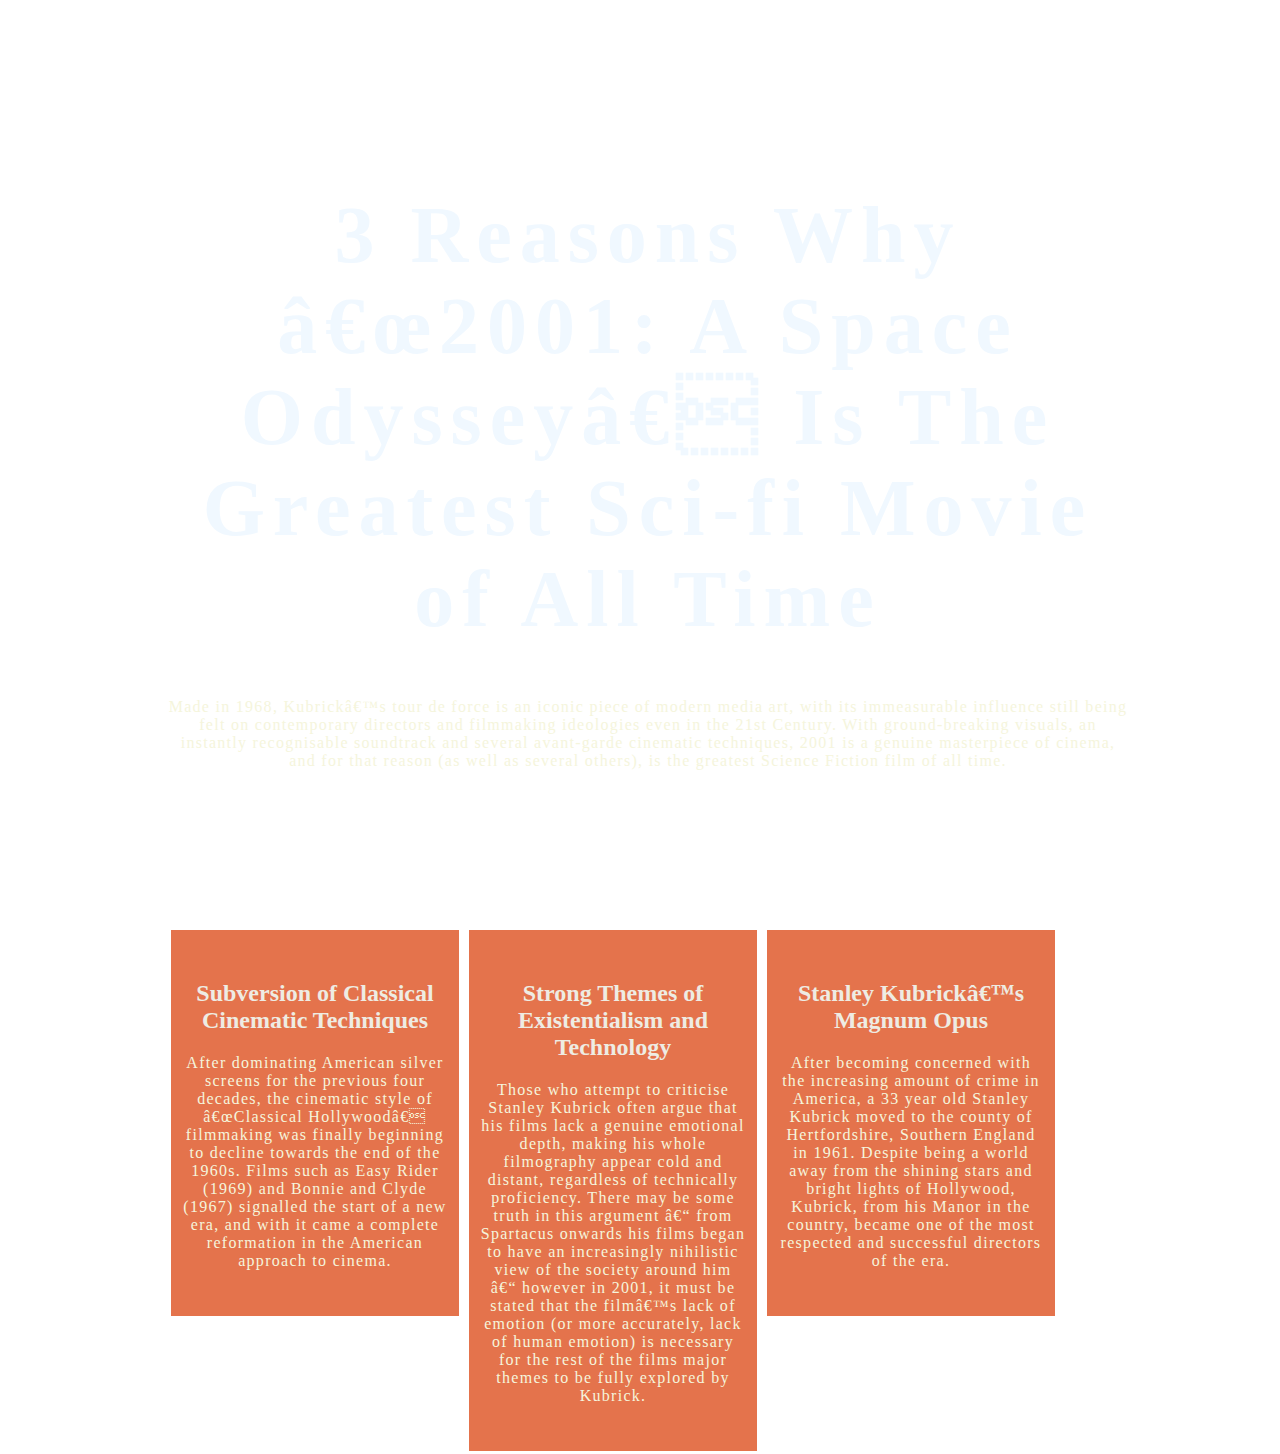
<file: 2-index.html>
<!DOCTYPE html>
<html>
    <head>
        <title>KUBRICK</title>
        <meta charset="=utf-8" />
        <link href="https://fonts.googleapis.com/css?family=Abel|Amatic+SC|Raleway:100,200,300,400,500,600,700,800,900" rel="stylesheet">
    </head>
    
    <style>
asdasd
        body {
            font-family: Arial, Helvetica, sans-serif;
            background-color: gold;
            margin: 0px;
            padding: 0px;
            width: 100%;
            height: 100%;     }

        h1, h2, p {
            text-align: center;
        }    
        
        h1 {
            color: aliceblue;
            font-size: 80px;
            letter-spacing: 0.1em;
        }

        h2 {
            color:rgb(238, 236, 227);
        }

        p {
            color: beige;
            letter-spacing: 0.08em;
        }




        .cover {
            background: url("https://assets.forwardcdn.com/images/cropped/1-kubrick-2001-1468951031.jpg?1468951042")
            no-repeat center center;
            background-size: cover;
            background-attachment: fixed;
            width: 100%;
            height: 100%;
            position: absolute;
            padding-top: 10%;
            padding-bottom: 10%;
        }

        .class {
            width: 75%;
            height: auto;
            position: absolute;
            left: 0;
            right: 0;
            margin-bottom: 10%;
            margin: auto;
        }

        .cover-content {
            box-sizing: border-box;
            background-color: rgba(216, 55, 0, 0.7);
            position: relative;
            text-align: center;
            width: 30%;
            height: auto;
            margin: 3px;
            padding: 0px;
            display: inline-table;
            padding: 30px 10px 30px 10px;
            margin-top: 15%


        }

    

        </style>
    
    
    <body>

        <div class="cover">
        <div class="class">

        <h1>3 Reasons Why “2001: A Space Odyssey” Is The Greatest Sci-fi Movie of All Time
</h1>
        <p> Made in 1968, Kubrick’s tour de force is an iconic piece of modern media art, with its immeasurable influence still
        being felt on contemporary directors and filmmaking ideologies even in the 21st Century. With ground-breaking visuals, an instantly recognisable soundtrack and several avant-garde cinematic techniques, 2001
        is a genuine masterpiece of cinema, and for that reason (as well as several others), is the greatest Science Fiction
        film of all time.
 </p>
 

        <div class="cover-content">
        <h2> Subversion of Classical Cinematic Techniques </h2>
        <p> After dominating American silver screens for the previous four decades, the cinematic style of “Classical Hollywood”
        filmmaking was finally beginning to decline towards the end of the 1960s. Films such as Easy Rider (1969) and Bonnie
        and Clyde (1967) signalled the start of a new era, and with it came a complete reformation in the American approach to
        cinema.
</p>
</div>

       <div class="cover-content">
        <h2> Strong Themes of Existentialism and Technology </h2>
        <p>Those who attempt to criticise Stanley Kubrick often argue that his films lack a genuine emotional depth, making his
        whole filmography appear cold and distant, regardless of technically proficiency. There may be some truth in this
        argument – from Spartacus onwards his films began to have an increasingly nihilistic view of the society around him –
        however in 2001, it must be stated that the film’s lack of emotion (or more accurately, lack of human emotion) is
        necessary for the rest of the films major themes to be fully explored by Kubrick.
</p>
</div>

        <div class="cover-content">
        <h2> Stanley Kubrick’s Magnum Opus </h2>
        <p> After becoming concerned with the increasing amount of crime in America, a 33 year old Stanley Kubrick moved to the
        county of Hertfordshire, Southern England in 1961. Despite being a world away from the shining stars and bright lights
        of Hollywood, Kubrick, from his Manor in the country, became one of the most respected and successful directors of the
        era.
</p>
</div>
</div>
</div>












        </body>




</html>
</file>
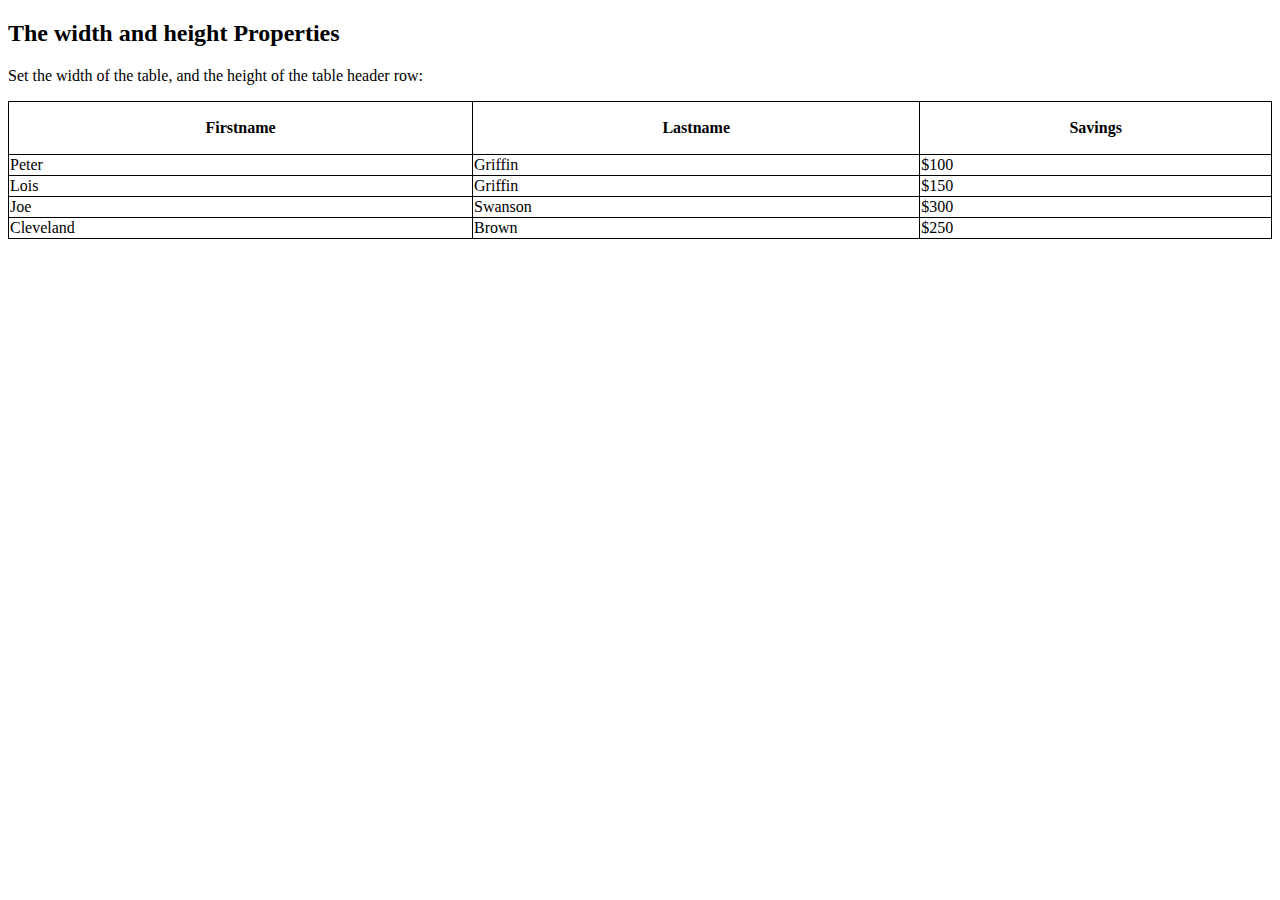
<file: table-deneme.html>
<!DOCTYPE html>
<html>
<head>
<style>
table, td, th {
    border: 1px solid black;
}

table {
    border-collapse: collapse;
    width: 100%;
}

th {
    height: 50px;
}
</style>
</head>
<body>

<h2>The width and height Properties</h2>
<p>Set the width of the table, and the height of the table header row:</p>

<table>
  <tr>
    <th>Firstname</th>
    <th>Lastname</th>
    <th>Savings</th>
  </tr>
  <tr>
    <td>Peter</td>
    <td>Griffin</td>
    <td>$100</td>
  </tr>
  <tr>
    <td>Lois</td>
    <td>Griffin</td>
    <td>$150</td>
  </tr>
  <tr>
    <td>Joe</td>
    <td>Swanson</td>
    <td>$300</td>
  </tr>
  <tr>
    <td>Cleveland</td>
    <td>Brown</td>
    <td>$250</td>
</tr>
</table>

</body>
</html>
</file>
